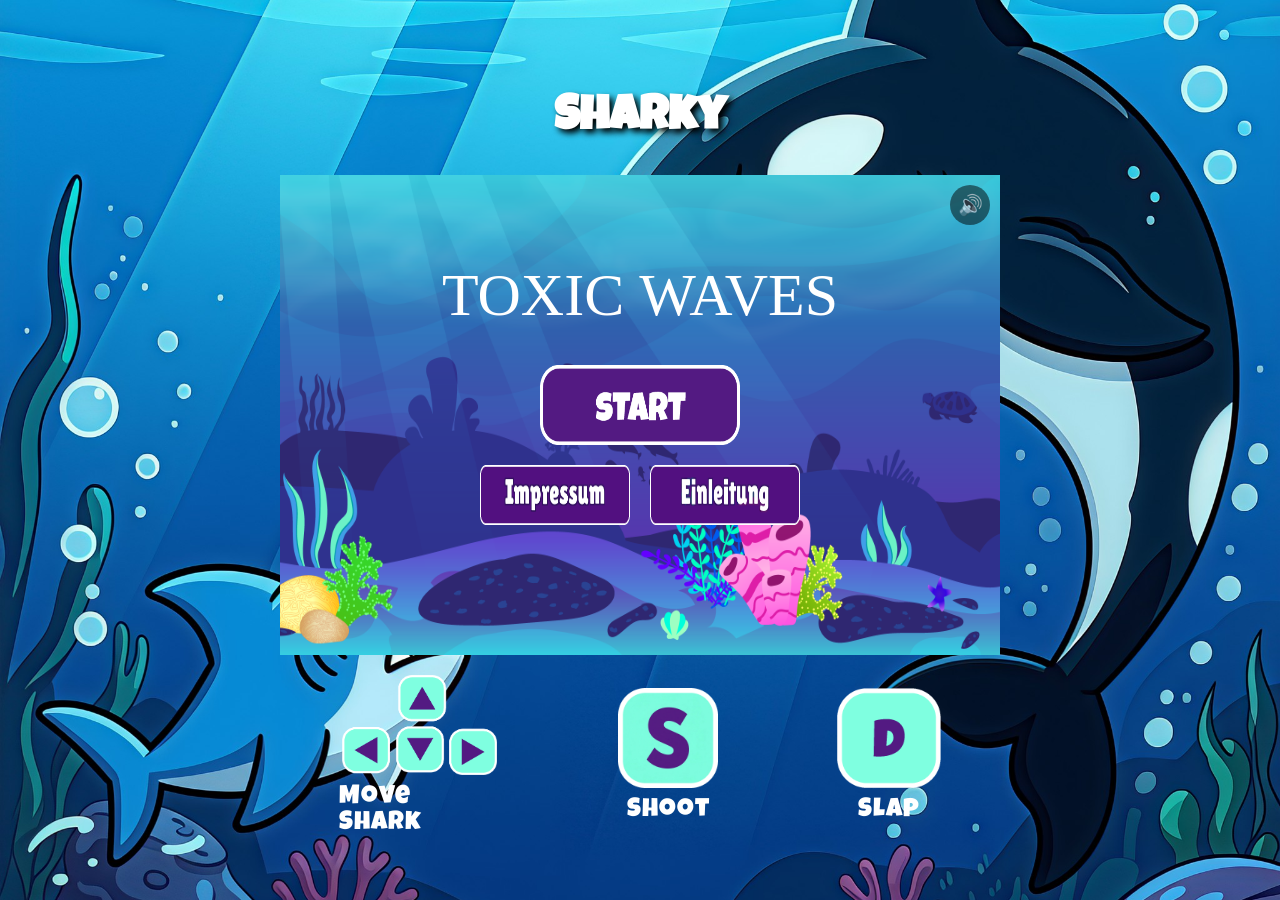
<file: index.html>
<!DOCTYPE html>
<html lang="en">

<head>
    <meta charset="UTF-8">
    <meta name="viewport" content="width=device-width, initial-scale=1.0">
    <title>Sharky</title>

    <link rel="icon" type="image/x-icon" href="./assets/1.Sharkie/3.Swim/1.png">

    <link rel="stylesheet" href="./style/style.css">
</head>

<body onload="init()">

    <h1 id="pageTitle">Sharky</h1>

    <div id="canvas-container">
        <canvas id="canvas" width="720" height="480"></canvas>
        <div id="canvasButtons">
            <button id="muteBtn" onclick="toggleMute()">🔊</button>
        </div>

        <div id="hud">
            <div class="dpad">
                <div></div>
                <button id="btnUp"></button>
                <div></div>
                <button id="btnLeft"></button>
                <div></div>
                <button id="btnRight"></button>
                <div></div>
                <button id="btnDown"></button>
                <div></div>
            </div>
            <div class="panel">
                <button id="btnShoot"></button>
                <button id="btnSlap"></button>
            </div>
        </div>
    </div>

    <div id="controls">
        <div class="arrows">
            <img class="controls-image" src='./assets/6.Botones/Key/arrow keys.png'>
            <h3>Move Shark</h3>
        </div>
        <div class="shoot-attack">
            <img class="controls-image" src='./assets/6.Botones/Key/S key.png'>
            <h3>Shoot</h3>
        </div>
        <div class="slap-attack">
            <img class="controls-image" src='./assets/6.Botones/Key/D key.png'>
            <h3>Slap</h3>
        </div>
    </div>

    <div id="policyOverlay" onclick="closeOverlay()">
        <div id="policyContent" onclick="event.stopPropagation()"></div>
    </div>

    <div id="introOverlay" onclick="closeOverlay()">
        <div id="introContent" onclick="event.stopPropagation()"></div>
    </div>

    <div id="rotate-overlay">
        <h2>Please rotate your device to play!</h2>
    </div>

</body>

<script src="./templates/intro-overlay-template.js"></script>
<script src="./templates/policy-overlay-template.js"></script>
<script src="./models/drawable-object.class.js"></script>
<script src="./models/moveable-object.class.js"></script>
<script src="./models/statusbar.class.js"></script>
<script src="./models/keyboard.class.js"></script>
<script src="./models/background-object.class.js"></script>
<script src="./models/character.class.js"></script>
<script src="./models/poison-bottle.class.js"></script>
<script src="./models/coins.class.js"></script>
<script src="./models/pufferFish.class.js"></script>
<script src="./models/jellyfish.class.js"></script>
<script src="./models/light.class.js"></script>
<script src="./models/endboss.class.js"></script>
<script src="./models/bubble.class.js"></script>
<script src="./models/toxic-bubble.class.js"></script>
<script src="./models/level.class.js"></script>
<script src="./levels/level1.js"></script>
<script src="./models/world.class.js"></script>
<script src="./JavaScript/startScreen.js"></script>
<script src="./JavaScript/winLooseScreen.js"></script>
<script src="./JavaScript/game.js"></script>

</html>
</file>
<file: style/style.css>
body {
    margin: 0;
    height: 100vh;
    width: 100%;
    scroll-behavior: smooth;
    display: flex;
    flex-direction: column;
    justify-content: center;
    align-items: center;
    background-image: url('../assets/7.Website_Background/Sharky-BGPN2.jpg');
    background-position: center;
    background-size: cover;
}

@font-face {
    font-family: 'Luckiest_Guy';
    src: url('../assets/5.Font/LuckiestGuy-Regular.ttf');
}

canvas {
    display: block;
    width: 100%;
    max-width: 720px;
}

#canvas-container {
    position: relative;
    width: 100%;
    max-width: 720px;
    display: inline-block;
}

#hud {
    position: absolute;
    bottom: 0;
    left: 0;
    right: 0;
    display: none;
    justify-content: space-between;
    align-items: center;
    box-sizing: border-box;
    padding: 0 24px 10px 24px;
    max-width: 720px;
    width: 100%;
}

.dpad {
    display: grid;
    grid-template-columns: repeat(3, 30px);
    grid-template-rows: repeat(3, 30px);
    gap: 4px;
}

.dpad button {
    width: 30px;
    height: 30px;
    border-radius: 12px;
    border: none;
    background: rgba(255, 255, 255, 0.9);
    font-size: 20px;
}

.panel {
    display: flex;
    gap: 24px;
}

.panel button {
    width: 30px;
    height: 30px;
    border-radius: 12px;
    border: none;
    background: rgba(255, 255, 255, 0.9);
    font-size: 20px;
}

h1 {
    color: white;
    font-family: 'Luckiest_Guy';
    font-size: 48px;
    font-weight: 600;
    text-shadow: 4px 4px 6px black;
}

h2 {
    color: white;
    font-family: 'Luckiest_Guy';
    font-size: 32px;
    font-weight: 400;
    margin-top: 0;
}

h3 {
    color: white;
    font-family: 'Luckiest_Guy';
    font-size: 26px;
    font-weight: 200;
    margin-top: 10px;
    margin-bottom: 0;
    letter-spacing: 1px;
}

#controls {
    display: flex;
    justify-content: space-around;
    align-items: center;
    width: 100%;
    max-width: 720px;
    box-sizing: border-box;
    padding-top: 20px;
}

.arrows {
    display: flex;
    flex-direction: column;
    justify-content: center;
    align-items: center;
    width: 160px;
}

.shoot-attack {
    display: flex;
    flex-direction: column;
    justify-content: center;
    align-items: center;
}

.slap-attack {
    display: flex;
    flex-direction: column;
    justify-content: center;
    align-items: center;
}

.controls-image {
    height: 100px;
}

#canvasButtons {
    position: absolute;
    top: 10px;
    right: 10px;
    display: flex;
    gap: 8px;
}

#muteBtn {
    background: rgba(0, 0, 0, 0.5);
    border: none;
    border-radius: 50%;
    width: 40px;
    height: 40px;
    font-size: 20px;
    cursor: pointer;
    color: white;
}

#rotate-overlay {
    display: none;
    position: fixed;
    top: 0;
    left: 0;
    width: 100%;
    height: 100%;
    background: black;
    color: white;
    flex-direction: column;
    justify-content: center;
    align-items: center;
    text-align: center;
    z-index: 9999;
    font-family: 'Luckiest_Guy';
}

/*Intro Overlay*/
#introOverlay {
    display: none;
    position: fixed;
    width: 100%;
    height: 100%;
    background: rgba(0, 0, 0, 0.6);
    justify-content: center;
    align-items: center;
}

#introOverlay.visible {
    display: flex;
}

#introContent {
    background: rgba(0, 50, 100, 0.95);
    border-radius: 16px;
    padding: 40px;
    max-width: 650px;
    width: 100%;
    max-height: 700px;
    height: 100%;
    color: white;
    font-family: 'Luckiest_Guy';
    font-size: 18px;
    font-weight: 100;
    letter-spacing: 1px;
    position: relative;
    overflow-y: auto;
}

#introContent::-webkit-scrollbar {
    width: 12px;
}

#introContent::-webkit-scrollbar-track {
    box-shadow: inset 0 0 5px white;
    border-radius: 12px;
}

#introContent::-webkit-scrollbar-thumb {
    background: rgb(211, 211, 211, 0.6);
    border-radius: 12px;
}

/*Poilicy Overlay*/
#policyOverlay {
    display: none;
    position: fixed;
    width: 100%;
    height: 100%;
    background: rgba(0, 0, 0, 0.6);
    justify-content: center;
    align-items: center;
}

#policyOverlay.visible {
    display: flex;
}

#policyContent {
    background: rgba(0, 50, 100, 0.95);
    border-radius: 16px;
    padding: 40px;
    max-width: 650px;
    width: 100%;
    max-height: 700px;
    height: 100%;
    color: white;
    font-family: 'Luckiest_Guy';
    font-size: 18px;
    font-weight: 100;
    letter-spacing: 1px;
    position: relative;
    overflow-y: auto;
}

#policyContent a {
    color: lightblue;
    text-decoration: none;
    word-wrap: break-word;
}

#policyContent h1 {
    word-break: break-word;
}

#policyContent::-webkit-scrollbar {
    width: 12px;
}

#policyContent::-webkit-scrollbar-track {
    box-shadow: inset 0 0 5px white;
    border-radius: 12px;
}

#policyContent::-webkit-scrollbar-thumb {
    background: rgb(211, 211, 211, 0.6);
    border-radius: 12px;
}

#closeOverlayBtn {
    position: absolute;
    top: 10px;
    right: 15px;
    background: none;
    border: none;
    color: white;
    font-size: 24px;
    cursor: pointer;
}

@media (max-width: 800px) {
    #introContent {
        max-width: 450px;
    }

    #policyContent {
        max-width: 450px;
    }
}

@media (orientation: portrait) and (hover: none) {
    #rotate-overlay {
        display: flex;
    }
}

@media (max-width: 720px) {
    canvas {
        width: 100%;
    }

    .controls-image {
        height: 80px;
    }
}

@media (max-width: 550px) {
    .controls-image {
        height: 60px;
    }

    #introContent {
        max-width: 300px;
    }

    #policyContent {
        max-width: 300px;
    }
}

@media (max-width: 400px) {
    .controls-image {
        height: 40px;
    }

    h3 {
        font-size: 18px;
    }
}

@media (max-height: 800px) {
    #introContent {
        max-height: 500px;
    }

    #policyContent {
        max-height: 500px;
    }
}

@media (max-height: 760px) {
    h1 {
        margin-bottom: 4px;
        margin-top: 4px;
    }
}

@media (max-height: 700px) {
    #pageTitle {
        display: none;
    }

    #controls {
        display: none;
    }
}

@media (max-height: 600px) {
    #introContent {
        max-height: 350px;
    }

    #policyContent {
        max-height: 350px;
    }
}

@media (max-height: 480px) {
    canvas {
        height: 100vh;
        width: 100%;
        max-width: 720px;
    }

    #pageTitle {
        display: none;
    }

    #controls {
        display: none;
    }

    #introContent {
        max-height: 250px;
    }

    #policyContent {
        max-height: 250px;
    }
}

@media (hover: none) and (orientation: landscape) and (max-height: 1025px) {
    #hud {
        display: flex;
    }

    #controls {
        display: none;
    }
}
</file>
